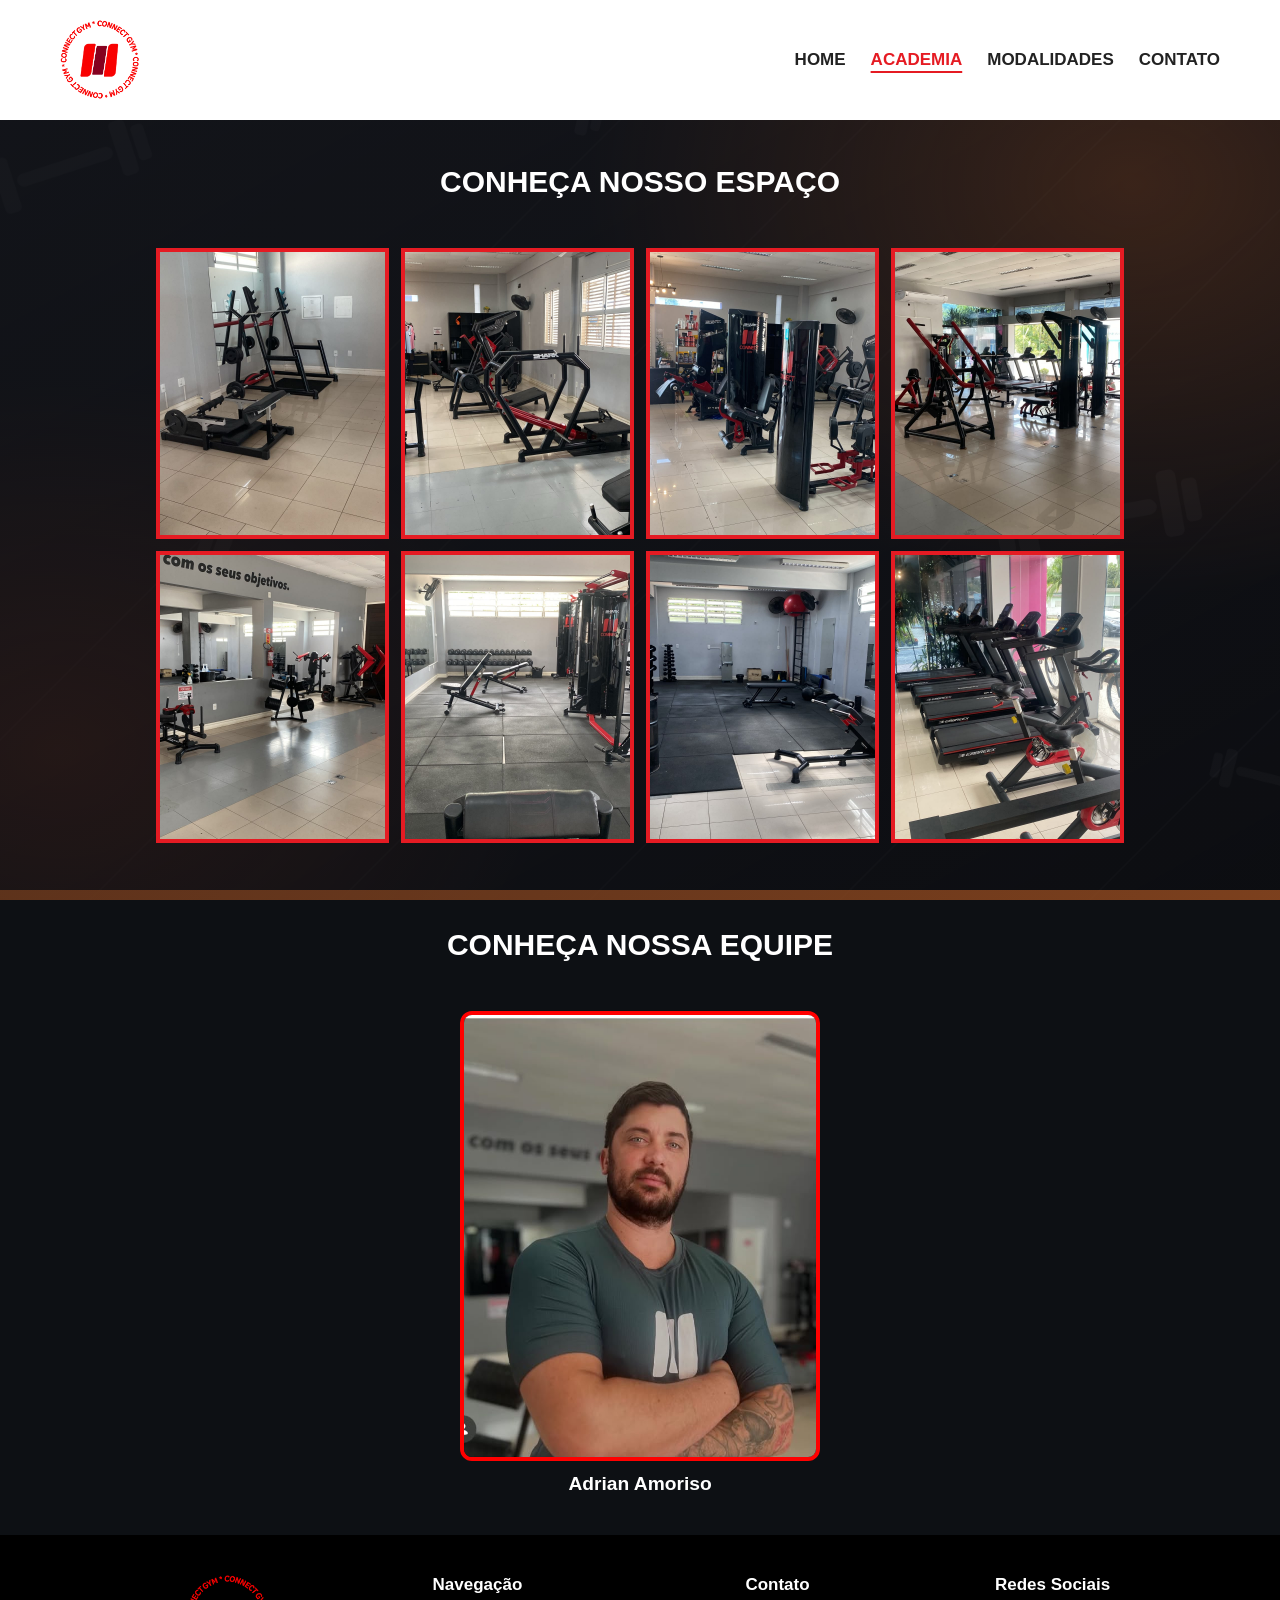
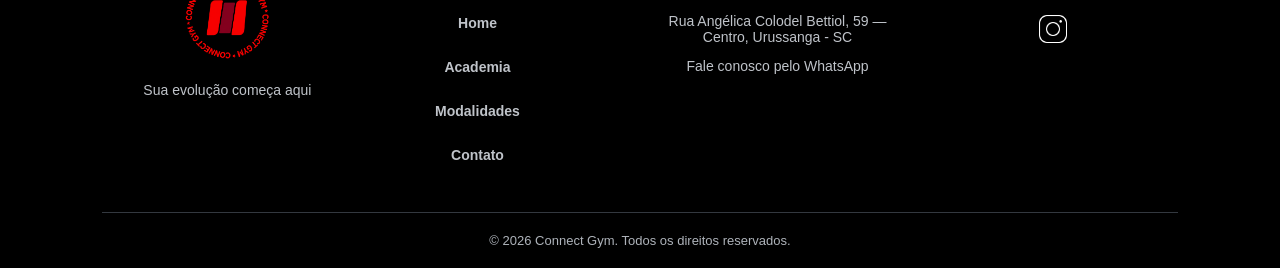
<file: academia.html>
<!DOCTYPE html>
<html lang="pt-BR">

<head>
    <meta charset="UTF-8">
    <meta name="viewport" content="width=device-width, initial-scale=1.0">

    <meta name="description" content="Conheça o espaço da Connect Gym, academia em Urussanga - SC.">
    <meta name="author" content="Connect Gym">

    <title>Academia | Connect Gym</title>

    <link rel="shortcut icon" href="imagens/logoacademia.png" type="image/x-icon">
    <link rel="stylesheet" href="estilo/academia.css">
    <link rel="stylesheet" href="estilo/header-footer.css">
</head>

<body>

    <header>
        <a href="index.html" class="logo">
            <img src="imagens/logoacademia.png" alt="Logo da Connect Gym">
        </a>

        <nav>
            <ul>
                <li><a href="index.html">HOME</a></li>
                <li><a href="academia.html" class="ativo">ACADEMIA</a></li>
                <li><a href="modalidades.html">MODALIDADES</a></li>
                <li><a href="contato.html">CONTATO</a></li>
            </ul>
        </nav>
    </header>

    <main>
        <h1>CONHEÇA NOSSO ESPAÇO</h1>
        <!-- GALERIA DA ACADEMIA: grade de fotos -->
        <section class="galeria">
            <img src="imagens/academia1.jpeg.jpeg" alt="Sala com barras e banco de musculação">
            <img src="imagens/academia2.jpeg" alt="Aparelhos Shark no salão da academia">
            <img src="imagens/academia3.jpeg" alt="Aparelhos Connect Gym em destaque">
            <img src="imagens/academia4.jpeg" alt="Salão com aparelhos de musculação e esteiras">
            <img src="imagens/academia5.jpeg" alt="Área de pesos e aparelhos da academia">
            <img src="imagens/academia6.jpeg" alt="Área de musculação com halteres e aparelhos">
            <img src="imagens/academia7.jpeg" alt="Sala com bancos e bolas de treino">
            <img src="imagens/academia8.jpeg" alt="Esteiras e bicicletas da Connect Gym">
        </section>
        <h2>CONHEÇA NOSSA EQUIPE</h2>
        <!-- VITRINE DA EQUIPE: uma pessoa por vez (js/carrossel.js) -->
        <section class="vitrine">
            <img id="moldura" src="imagens/imagemAdrian.jpeg" alt="Foto de integrante da equipe">
            <h3 id="nome">Adrian Amoriso</h3>
        </section>
    </main>

    <footer>
        <section class="rodape-identidade">
            <a href="index.html" class="logo-rodape">
                <img src="imagens/logoacademia.png" alt="Logo da academia Connect Gym">
            </a>

            <p>Sua evolução começa aqui</p>
        </section>

        <nav class="rodape-navegacao">
            <h3>Navegação</h3>

            <ul>
                <li><a href="index.html">Home</a></li>
                <li><a href="academia.html">Academia</a></li>
                <li><a href="modalidades.html">Modalidades</a></li>
                <li><a href="contato.html">Contato</a></li>
            </ul>
        </nav>

        <section class="rodape-contato">
            <h3>Contato</h3>

            <p>Rua Angélica Colodel Bettiol, 59 — Centro, Urussanga - SC</p>

            <a href="https://wa.me/5548991204693?text=Ol%C3%A1!%20Gostaria%20de%20saber%20mais%20sobre%20a%20Connect%20Gym."
                target="_blank" rel="noopener">
                Fale conosco pelo WhatsApp
            </a>
        </section>

        <section class="rodape-redes">
            <h3>Redes Sociais</h3>

            <a href="https://www.instagram.com/connectgym_/?hl=pt-br" class="instagram" target="_blank" rel="noopener">
                <img src="imagens/instagram.png" alt="Instagram da Connect Gym">
            </a>
        </section>

        <section class="rodape-direitos">
            <p>&copy; 2026 Connect Gym. Todos os direitos reservados.</p>
        </section>
    </footer>

    <script src="js/carrossel.js" defer></script>
</body>

</html>
</file>
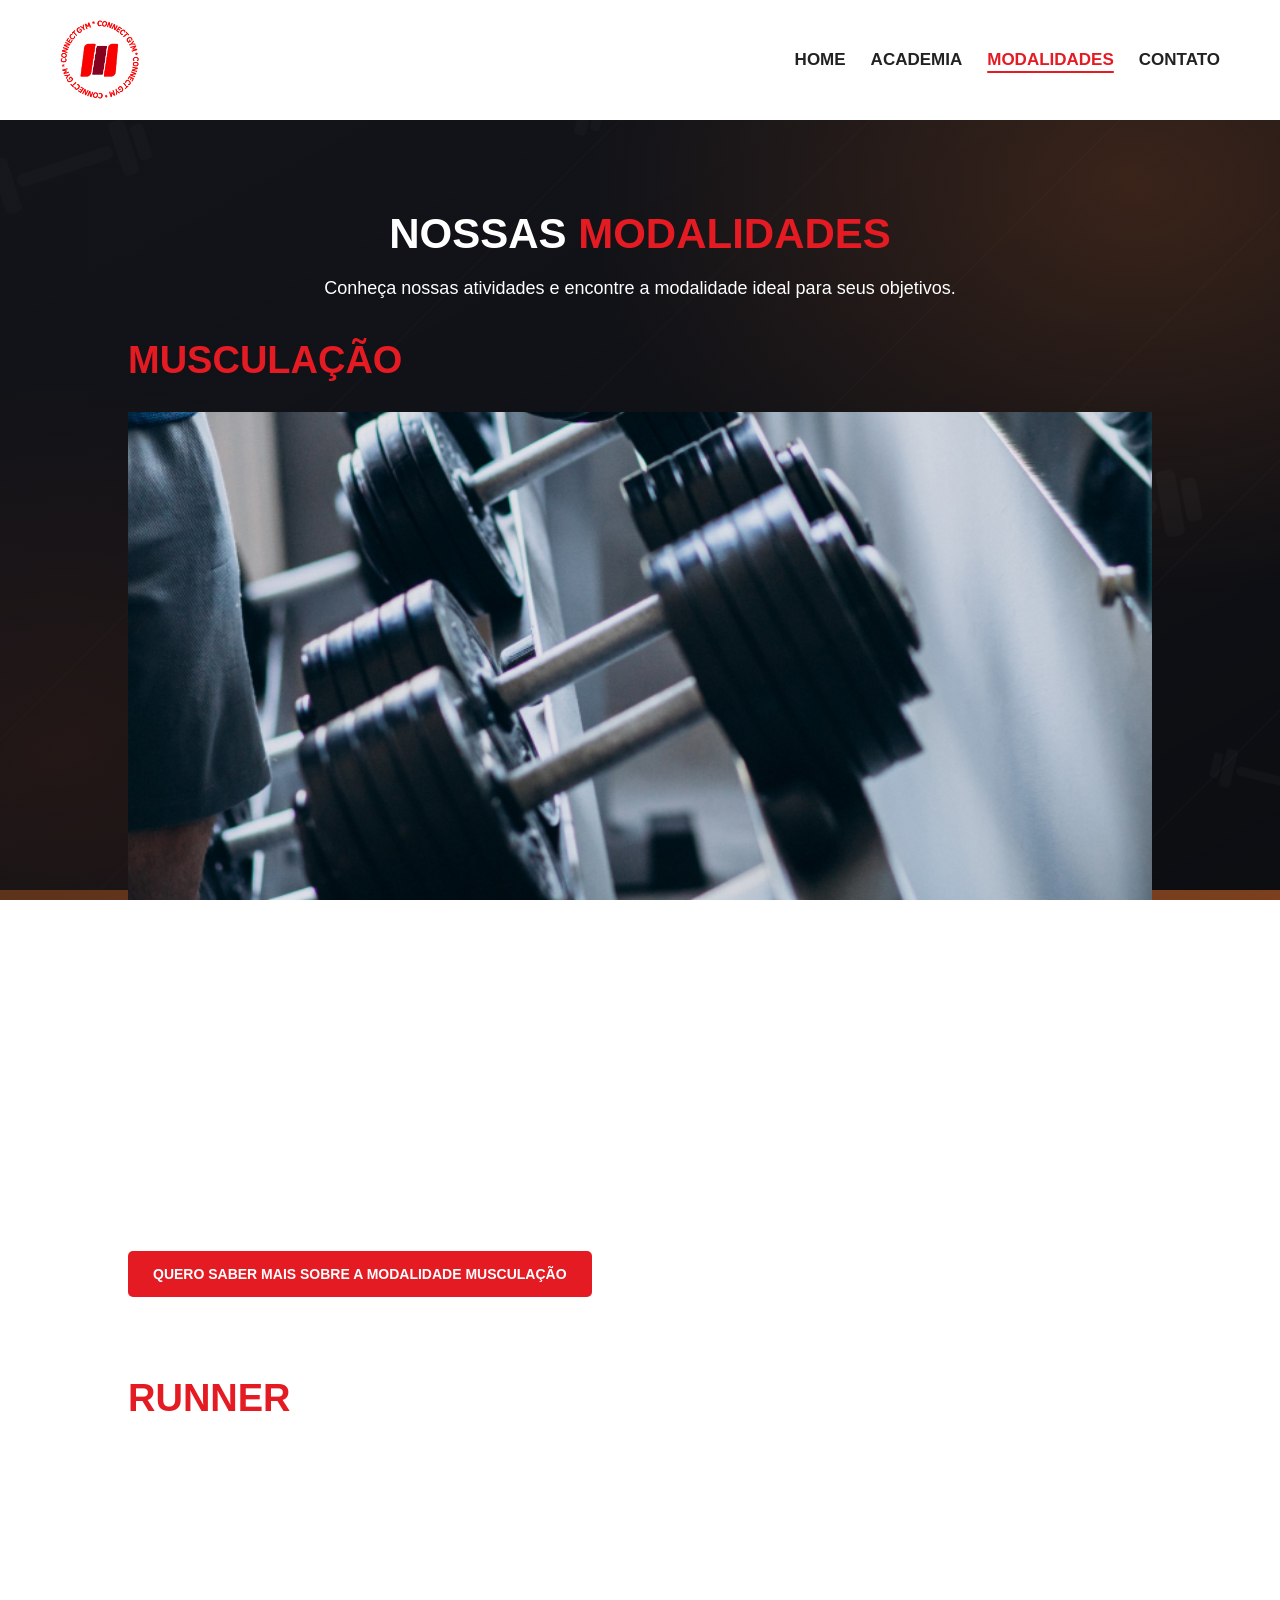
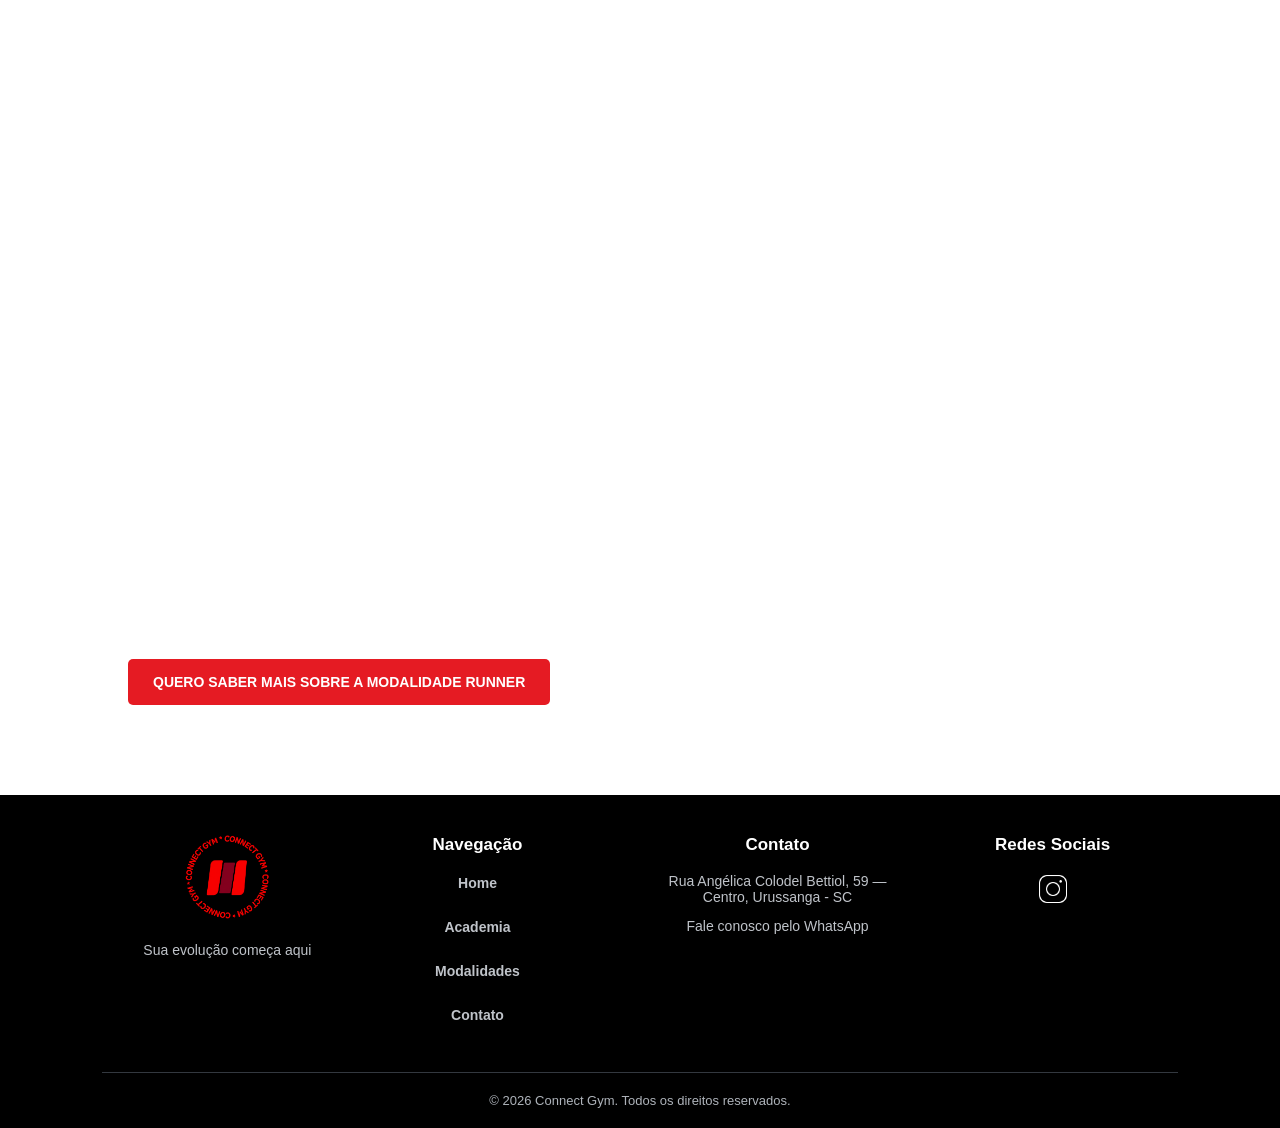
<file: modalidades.html>
<!DOCTYPE html>
<html lang="pt-BR">

<head>
    <meta charset="UTF-8">
    <meta name="viewport" content="width=device-width, initial-scale=1.0">

    <title>Modalidades | Connect Gym</title>

    <meta name="description" content="Conheça as modalidades da Connect Gym: musculação e runner.">
    <meta name="author" content="Connect Gym">

    <link rel="shortcut icon" href="imagens/logoacademia.png" type="image/x-icon">

    <link rel="stylesheet" href="estilo/modalidades.css">
    <link rel="stylesheet" href="estilo/header-footer.css">
</head>

<body>
    <header>
        <a href="index.html" class="logo">
            <img src="imagens/logoacademia.png" alt="Logo da academia Connect Gym">
        </a>

        <nav>
            <ul>
                <li><a href="index.html">HOME</a></li>
                <li><a href="academia.html">ACADEMIA</a></li>
                <li><a href="modalidades.html" class="ativo">MODALIDADES</a></li>
                <li><a href="contato.html">CONTATO</a></li>
            </ul>
        </nav>
    </header>

    <main>

        <section class="apresentacao-modalidades">

            <h1>NOSSAS <span>MODALIDADES</span></h1>

            <p>
                Conheça nossas atividades e encontre a modalidade ideal para seus objetivos.
            </p>
        </section>

        <section class="modalidade">
            <section class="texto-modalidade">
                <h2>MUSCULAÇÃO</h2>

                <section class="imagem-parallax imagem-musculacao" role="img"
                    aria-label="Equipamentos de musculação em uma academia">
                </section>

                <p>
                    A musculação é uma excelente opção para quem busca
                    melhorar a qualidade de vida, desenvolver força e
                    conquistar mais disposição no dia a dia.
                </p>

                <p>
                    Na Connect Gym, você encontra equipamentos adequados
                    e um ambiente preparado para acompanhar sua evolução.
                    Com treinos direcionados aos seus objetivos, é possível
                    trabalhar diferentes grupos musculares, melhorar a
                    resistência física e desenvolver hábitos mais saudáveis.
                </p>

                <p>
                    Seja para ganhar massa muscular, aumentar a força ou
                    simplesmente cuidar da saúde, a musculação permite que
                    cada pessoa evolua no seu próprio ritmo.
                </p>

                <a href="https://wa.me/5548991204693?text=Ol%C3%A1!%20Gostaria%20de%20saber%20mais%20sobre%20a%20modalidade%20de%20Muscula%C3%A7%C3%A3o."
                    class="botao-modalidade" target="_blank" rel="noopener">
                    QUERO SABER MAIS SOBRE A MODALIDADE MUSCULAÇÃO
                </a>
            </section>




        </section>


        <section class="modalidade">

            <section class="texto-modalidade">


                <h2>RUNNER</h2>

                <section class="imagem-parallax imagem-runner" role="img"
                    aria-label="Atletas da Connect Gym runners na quinta corrida do vinho de Urussanga - SC">
                </section>

                <p>
                    Para quem gosta de correr e busca superar seus próprios
                    limites, a modalidade Runner é uma oportunidade de
                    desenvolver o condicionamento físico e transformar
                    cada treino em uma nova conquista.
                </p>

                <p>
                    A corrida contribui para melhorar a resistência
                    cardiovascular, fortalecer a musculatura e aumentar
                    a disposição. Além dos benefícios físicos, também
                    proporciona momentos de superação, disciplina e bem-estar.
                </p>

                <p>
                    Independentemente do seu nível de experiência, cada
                    passo representa uma oportunidade de evoluir, conquistar
                    novos objetivos e descobrir todo o seu potencial.
                </p>

                <a href="https://wa.me/5548991204693?text=Ol%C3%A1!%20Gostaria%20de%20saber%20mais%20sobre%20a%20modalidade%20Runner."
                    class="botao-modalidade" target="_blank" rel="noopener">
                    QUERO SABER MAIS SOBRE A MODALIDADE RUNNER
                </a>

            </section>



        </section>

    </main>

    <footer>

        <section class="rodape-identidade">
            <a href="index.html" class="logo-rodape">
                <img src="imagens/logoacademia.png" alt="Logo da academia Connect Gym">
            </a>

            <p>Sua evolução começa aqui</p>
        </section>

        <nav class="rodape-navegacao">
            <h3>Navegação</h3>

            <ul>
                <li><a href="index.html">Home</a></li>
                <li><a href="academia.html">Academia</a></li>
                <li><a href="modalidades.html">Modalidades</a></li>
                <li><a href="contato.html">Contato</a></li>
            </ul>
        </nav>

        <section class="rodape-contato">
            <h3>Contato</h3>

            <p>Rua Angélica Colodel Bettiol, 59 — Centro, Urussanga - SC</p>

            <a href="https://wa.me/5548991204693?text=Ol%C3%A1!%20Gostaria%20de%20saber%20mais%20sobre%20a%20Connect%20Gym."
                target="_blank" rel="noopener">
                Fale conosco pelo WhatsApp
            </a>
        </section>

        <section class="rodape-redes">
            <h3>Redes Sociais</h3>

            <a href="https://www.instagram.com/connectgym_/?hl=pt-br" class="instagram" target="_blank" rel="noopener">
                <img src="imagens/instagram.png" alt="Instagram da Connect Gym">
            </a>
        </section>

        <section class="rodape-direitos">
            <p>&copy; 2026 Connect Gym. Todos os direitos reservados.</p>
        </section>
    </footer>
</body>

</html>
</file>
<file: estilo/academia.css>
@charset "UTF-8";

/* CONFIGURAÇÕES GERAIS */
* {
    margin: 0;
    padding: 0;
    box-sizing: border-box;
    font-family: Arial, Helvetica, sans-serif;
}

body {
    background-color: #0D1014;
    color: white;
    min-height: 100vh;
    display: flex;
    flex-direction: column;
    text-align: center;
    background-image:
        linear-gradient(90deg, rgba(13, 16, 20, 0.55), rgba(13, 16, 20, 0.35)),
        url(../imagens/fundo-academia.png);
    background-size: cover;
    background-position: center;
    background-repeat: no-repeat;
    background-attachment: fixed;
}

/* CABEÇALHO */
header {
    background-color: white;
    display: flex;
    justify-content: space-between;
    align-items: center;
    padding: 10px 8px;
    gap: 20px;
}

.logo img {
    width: 75px;
    display: block;
}

nav ul {
    display: flex;
    list-style: none;
    gap: 25px;
}

nav a {
    color: #222222;
    text-decoration: none;
    font-weight: bold;
}

nav a:hover {
    color: #E51B23;
    text-decoration: underline;
    transition: 0.2s;
}

/* Página atual no menu */
nav a.ativo {
    color: #E51B23;
    text-decoration: underline;
    text-decoration-color: #E51B23;
    text-decoration-thickness: 2px;
    text-underline-offset: 6px;
}

/* TÍTULOS */
h1 {
    margin: 0;
    padding: 45px 0 25px;
    font-size: 30px;
    text-align: center;
    color: white;
}

h2 {
    margin: 0;
    padding: 45px 0 25px;
    font-size: 30px;
    text-align: center;
    color: white;
}

/* GALERIA DA ACADEMIA */
.galeria {
    display: grid;
    grid-template-columns: repeat(auto-fill, minmax(200px, 1fr));
    gap: 12px;
    width: min(100%, 1000px);
    margin: 24px auto 40px;
    padding: 0 16px;
}

.galeria img {
    display: block;
    width: 100%;
    aspect-ratio: 4 / 5;
    object-fit: cover;
    border: 4px solid #E51B23;
    border-radius: 0;
    position: relative;
    cursor: pointer;
    transition: transform 0.3s ease, box-shadow 0.3s ease;
}

/* Efeito de aumentar só no computador, com mouse */
@media (hover: hover) and (pointer: fine) {
    .galeria img:hover {
        transform: scale(1.25); 
        z-index: 2;
        box-shadow: 8px 8px 0 #E51B23;
    }
}

/* EQUIPE: VITRINE COM UMA PESSOA POR VEZ */
.vitrine {
    width: min(100%, 360px);
    margin: 24px auto 40px;
}

#moldura {
    display: block;
    width: 100%;
    aspect-ratio: 4 / 5;
    object-fit: cover;
    border: 4px solid red   ;
    border-radius: 12px;
}

#nome {
    margin-top: 12px;
    font-size: 1.2rem;
    text-align: center;
}



/* ADAPTAÇÃO PARA CELULARES */
@media (max-width: 600px) {
    header {
        flex-direction: column;
        padding: 12px 8px;
        gap: 8px;
    }

    nav ul {
        flex-wrap: nowrap;
        justify-content: center;
        gap: clamp(8px, 3vw, 16px);
    }

    nav a {
        font-size: clamp(11px, 3.3vw, 14px);
        white-space: nowrap;
    }

    /* Duas colunas na galeria */
    .galeria {
        grid-template-columns: repeat(2, 1fr);
        gap: 8px;
    }
    /* Sem animação no celular */
    .galeria img:hover {
        transform: none;
        box-shadow: none;
    }
}
</file>
<file: estilo/header-footer.css>
@charset "UTF-8";

/* Cabeçalho */
header {
    background-color: white;
    display: flex;
    justify-content: space-between;
    align-items: center;
    padding: 10px;
    gap: 20px;
}

.logo img {
    width: 80px;
    height: 80px;
    display: block;
    margin: 10px;
    margin-left: 50px;
}

/* Menu de navegação */
nav {
    margin-right: 50px;
    font-size: 17px;
}

nav ul {
    display: flex;
    list-style: none;
    gap: 25px;
}

nav a {
    color: #222222;
    text-decoration: none;
    font-weight: bold;
}

nav a:hover {
    color: #E51B23;
    text-decoration: underline;
    transition: 0.2s;
}

/* Destaque da página atual no menu */
nav a.ativo {
    color: #E51B23;
    text-decoration: underline;
    text-decoration-color: #E51B23;
    text-decoration-thickness: 2px;
    text-underline-offset: 6px;
}

/* Ajustes do cabeçalho para celulares */
@media (max-width: 600px) {

    header {
        flex-direction: column;
        padding: 12px 8px;
        gap: 8px;
    }

    .logo img {
        margin: 0px;
    }

    nav {
        margin: 0px;
        margin-top: 10px;
    }

    nav ul {
        flex-wrap: nowrap;
        justify-content: center;
        gap: clamp(8px, 3vw, 16px);
    }

    nav a {
        font-size: clamp(11px, 3.3vw, 14px);
        white-space: nowrap;
    }
}

/* Rodapé */
footer {
    background-color: black;
    color: white;
    padding: 40px 8% 20px;
    text-align: center;
    display: grid;
    grid-template-columns: repeat(4, 1fr);
    gap: 35px 25px;
}

/* Títulos das seções do rodapé */
footer h3 {
    font-size: 17px;
    margin-bottom: 18px;
    color: white;
}

/* Logo e identidade da academia */
.logo-rodape {
    display: flex;
    justify-content: center;
    align-items: center;
    margin-bottom: 10px;
}

.logo-rodape img {
    width: 85px;
    margin-bottom: 12px;
}

.rodape-identidade p {
    color: #BFC3C9;
    font-size: 14px;
}

/* Links de navegação do rodapé */
.rodape-navegacao ul {
    list-style: none;
    display: flex;
    flex-direction: column;
    gap: 12px;
}

.rodape-navegacao li {
    margin-bottom: 12px;
}

/* Links e informações de contato */
.rodape-navegacao a,
.rodape-contato a {
    color: #BFC3C9;
    text-decoration: none;
    font-size: 14px;
    transition: 0.2s;
}

.rodape-contato p {
    color: #BFC3C9;
    font-size: 14px;
    margin-bottom: 12px;
}

/* Efeito ao passar o mouse nos links */
.rodape-navegacao a:hover,
.rodape-contato a:hover {
    color: #E51B23;
}

/* Instagram */
.instagram {
    display: inline-block;
}

.instagram img {
    width: 32px;
    height: 32px;
    display: block;
    transition: 0.2s;
}

.instagram img:hover {
    transform: scale(1.15);
}

/* Direitos autorais */
.rodape-direitos {
    grid-column: 1 / -1;
    border-top: 1px solid #33383F;
    padding-top: 20px;
    text-align: center;
    color: #AEB3BA;
    font-size: 13px;
}

/* Ajustes do rodapé para celulares */
@media (max-width: 600px) {

    footer {
        grid-template-columns: repeat(2, 1fr);
        gap: 30px 20px;
        padding: 30px 7% 20px;
    }

    .rodape-direitos {
        grid-column: 1 / -1;
    }
}
</file>
<file: estilo/modalidades.css>
@charset "UTF-8";

/* Configurações gerais */
* {
    margin: 0;
    padding: 0;
    box-sizing: border-box;
    font-family: Arial, Helvetica, sans-serif;
}

body {
    background-image:
        linear-gradient(90deg, rgba(13, 16, 20, 0.55), rgba(13, 16, 20, 0.35)),
        url(../imagens/fundo-academia.png);
    background-size: cover;
    background-position: center;
    background-repeat: no-repeat;
    background-attachment: fixed;
    color: white;
}

/* Apresentação da página */
.apresentacao-modalidades {
    color: white;
    text-align: center;
    padding: 90px 20px;
    padding-bottom: 40px;
}

.apresentacao-modalidades h1 {
    font-size: 42px;
    margin-bottom: 20px;
}

.apresentacao-modalidades h1 span {
    color: #E51B23;
}

.apresentacao-modalidades p {
    color: white;
    font-size: 18px;
}

/* Seções das modalidades */
.modalidade {
    padding-bottom: 30px;
}

.modalidade + .modalidade {
    padding-top: 50px;
    padding-bottom: 90px;
}

/* Textos e títulos das modalidades */
.texto-modalidade {
    width: 80%;
    max-width: 1100px;
    margin: 0 auto;
    color: white;
    padding-bottom: 0;
    text-align: justify;
}

.texto-modalidade h2 {
    font-size: 38px;
    margin-bottom: 30px;
    color: #E51B23;
}

.texto-modalidade p {
    font-size: 17px;
    line-height: 1.8;
    color: white;
    margin-bottom: 20px;
    max-width: 950px;
}

/* Imagens com efeito parallax */
.imagem-parallax {
    margin-bottom: 50px;
    width: 100%;
    height: 500px;
    background-size: cover;
    background-position: center;
    background-repeat: no-repeat;
    background-attachment: fixed;
}

/* Imagem da musculação */
.imagem-musculacao {
    background-image: url(../imagens/musculacao.jpg);
}

/* Imagem do Runner */
.imagem-runner {
    background-image: url(../imagens/runner.png);
}

/* Botões para saber mais sobre as modalidades */
.botao-modalidade {
    display: inline-block;
    margin-top: 15px;
    padding: 15px 25px;
    background-color: #E51B23;
    color: white;
    text-decoration: none;
    font-size: 14px;
    font-weight: bold;
    border-radius: 5px;
    transition: background-color 0.3s ease;
}

.botao-modalidade:hover {
    background-color: #b9141b;
}

/* Ajustes para telas menores */
@media (max-width: 600px) {

    /* Apresentação */
    .apresentacao-modalidades {
        padding: 65px 20px;
    }

    .apresentacao-modalidades h1 {
        font-size: 30px;
    }

    .apresentacao-modalidades p {
        font-size: 16px;
    }

    /* Espaçamento e textos das modalidades */
    .modalidade {
        padding-top: 55px;
    }

    .texto-modalidade {
        width: 90%;
        padding-bottom: 35px;
    }

    .texto-modalidade h2 {
        font-size: 30px;
        margin-bottom: 20px;
    }

    .texto-modalidade p {
        font-size: 15px;
        line-height: 1.7;
    }

    /* Imagens sem parallax fixo no celular */
    .imagem-parallax {
        height: 300px;
        background-attachment: scroll;
    }

    .modalidade + .modalidade {
        padding-top: 65px;
    }
}
</file>
